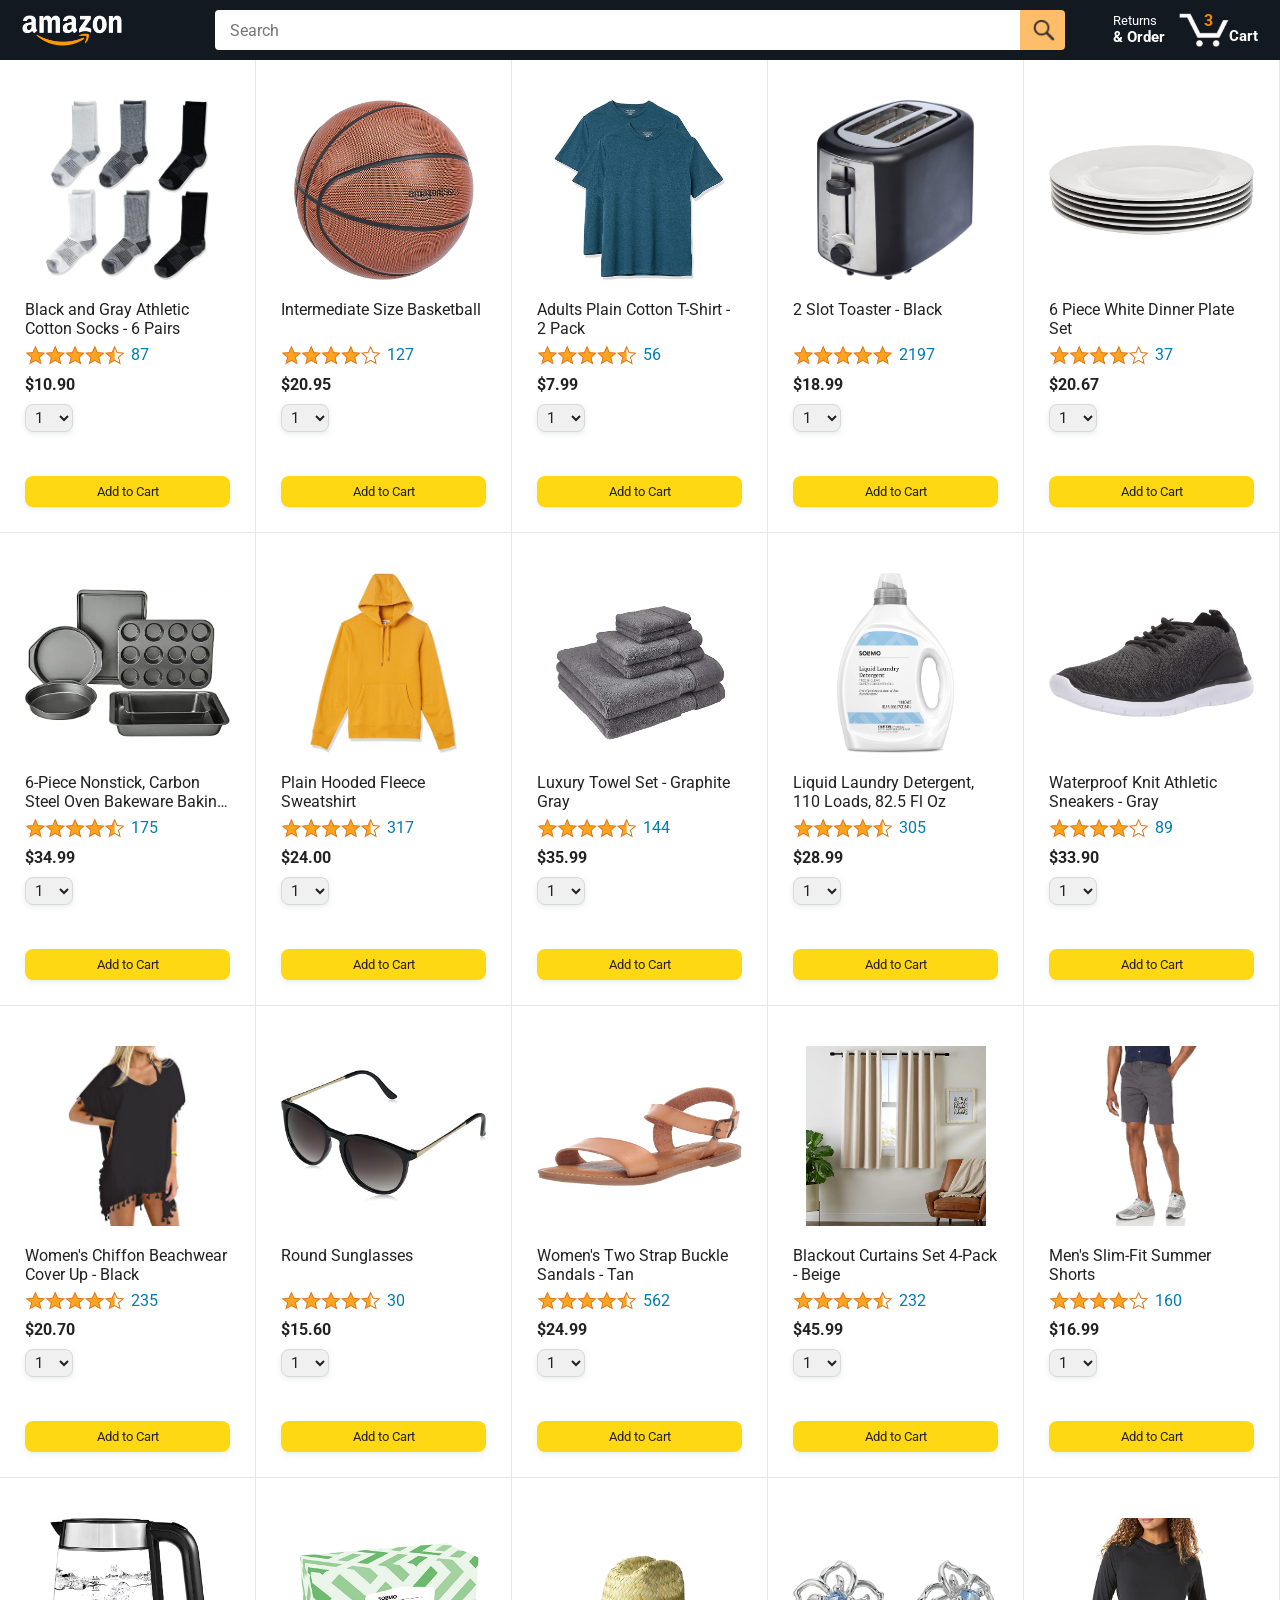
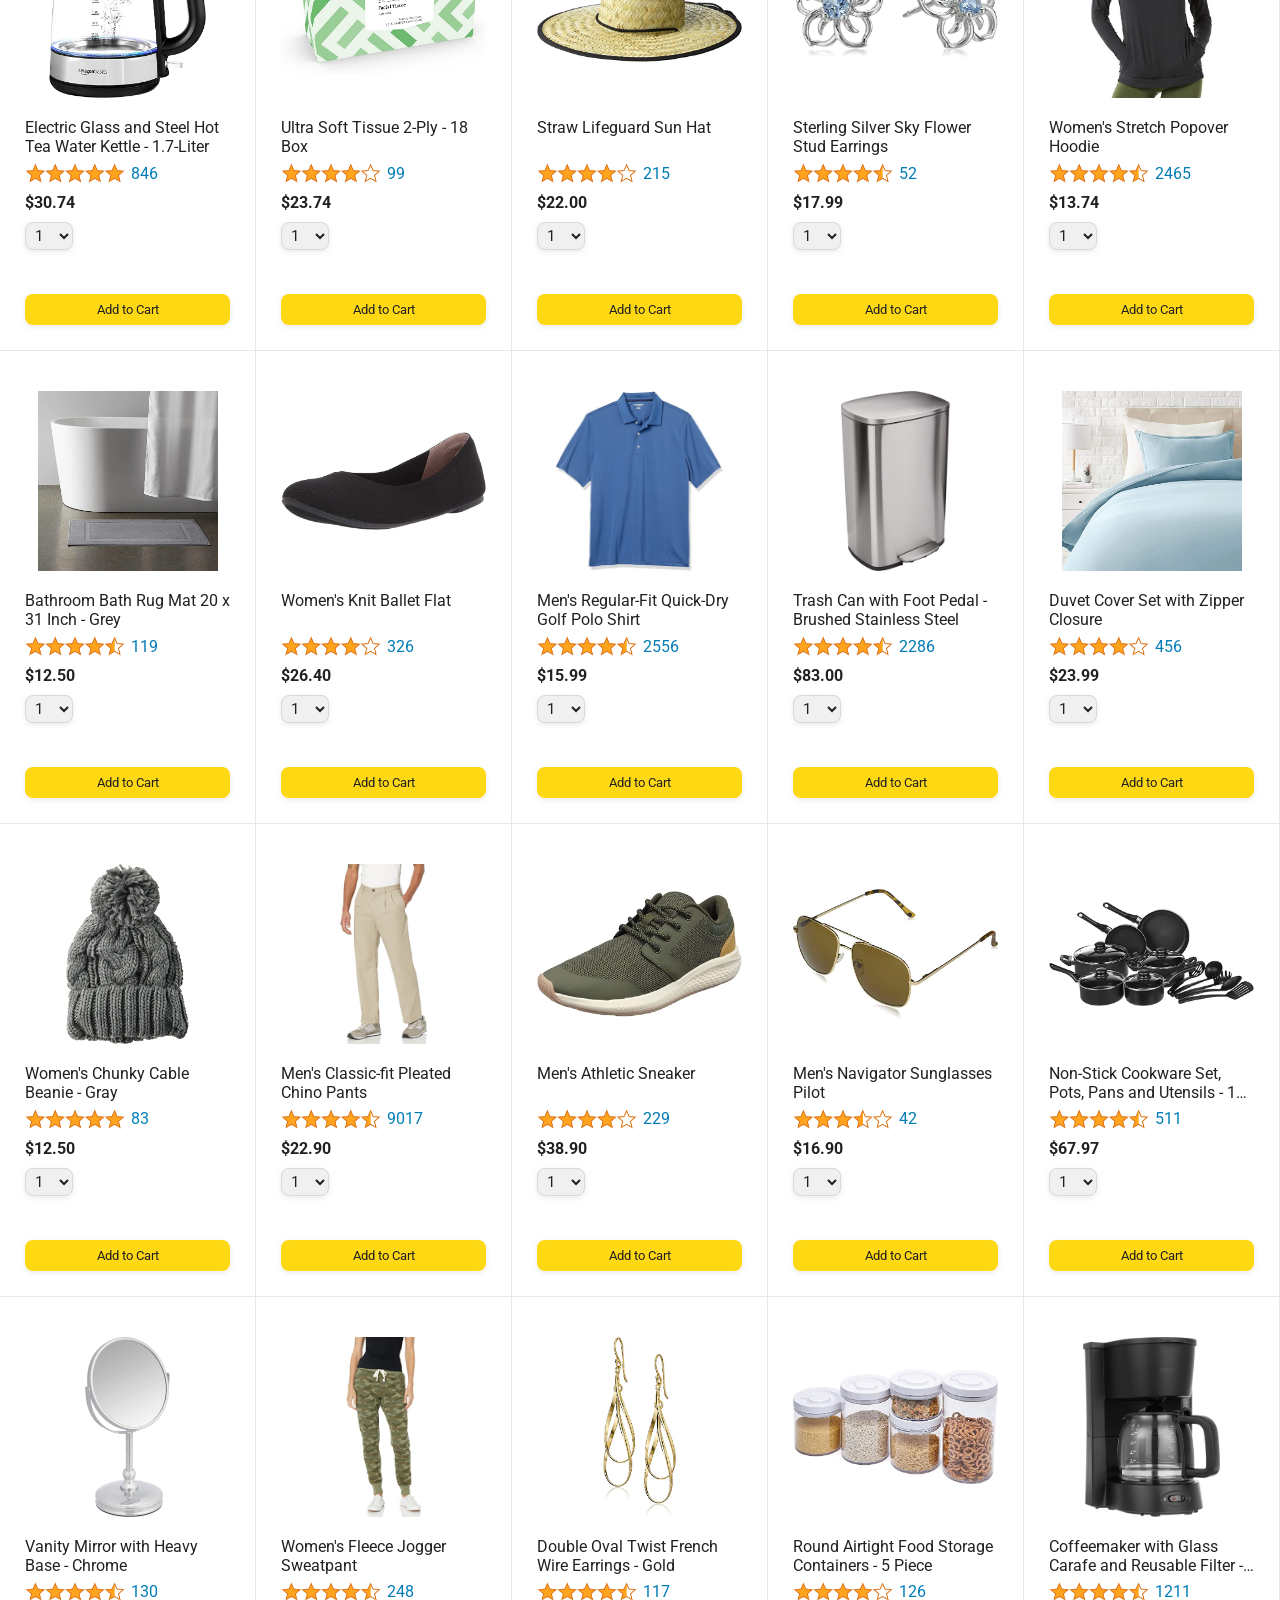
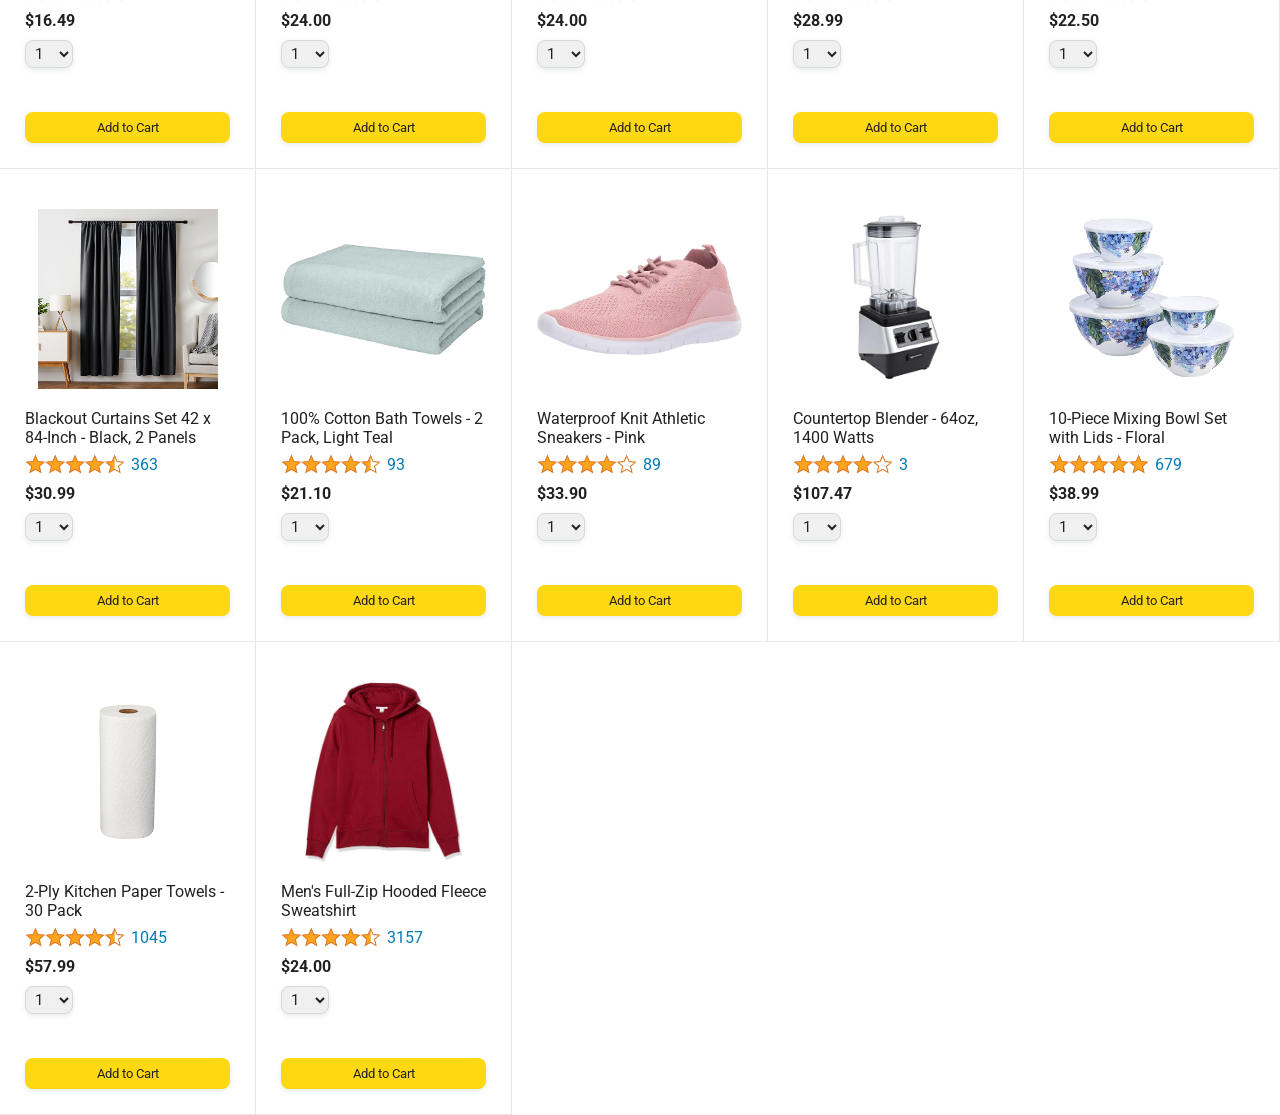
<file: index.html>
<!DOCTYPE html>
<html lang="en">
<head>
    <meta charset="UTF-8">
    <meta name="viewport" content="width=device-width, initial-scale=1.0">
    <link rel="preconnect" href="https://fonts.googleapis.com">
    <link rel="preconnect" href="https://fonts.gstatic.com" crossorigin>
    <link href="https://fonts.googleapis.com/css2?family=Roboto:wght@400;500;700&display=swap" rel="stylesheet">
    <link rel="stylesheet" href="styles/pages/amazon.css">
    <link rel="stylesheet" href="styles/shared/general.css">
    <link rel="stylesheet" href="styles/shared/amazon-header.css">
    <link rel="shortcut icon" href="./images/amazon.png" type="image/x-icon">
    <title>Amazon Project</title>
</head>
<body>
    <div class="amazon-header">
        <div class="amazon-header-left-section">
            <a href="amazon.html" class="header-link">
                <img class="amazon-logo" src="./images/amazon-logo-white.png" >
                <img src="./images/amazon-mobile-logo-white.png" alt="" class="amazon-mobile-logo">
            </a>
        </div>

        <div class="amazon-header-middle-section">
            <input placeholder="Search" type="text" class="search-bar">
            <button class="search-button">
                <img src="./images/icons/search-icon.png" class="search-icon">
            </button>
        </div>

        <div class="amazon-header-right-section">
            <a href="orders.html" class="order-link header-link">
                <span class="returns-text">Returns</span>
                <span class="orders-text">& Order</span>
            </a>
            <a href="checkout.html" class="cart-link header-link">
                <img src="./images/icons/cart-icon.png" class="cart-icon">
                <div class="cart-quantity js-cart-quantity">0</div>
                <div class="cart-text">Cart</div>
            </a>
        </div>
    </div>

    <div class="main">
        <div class="products-grid js-products-grid">
        </div>
    </div>
    <script type="module" src="scripts/amazon.js"></script>
</body>
</html>
</file>
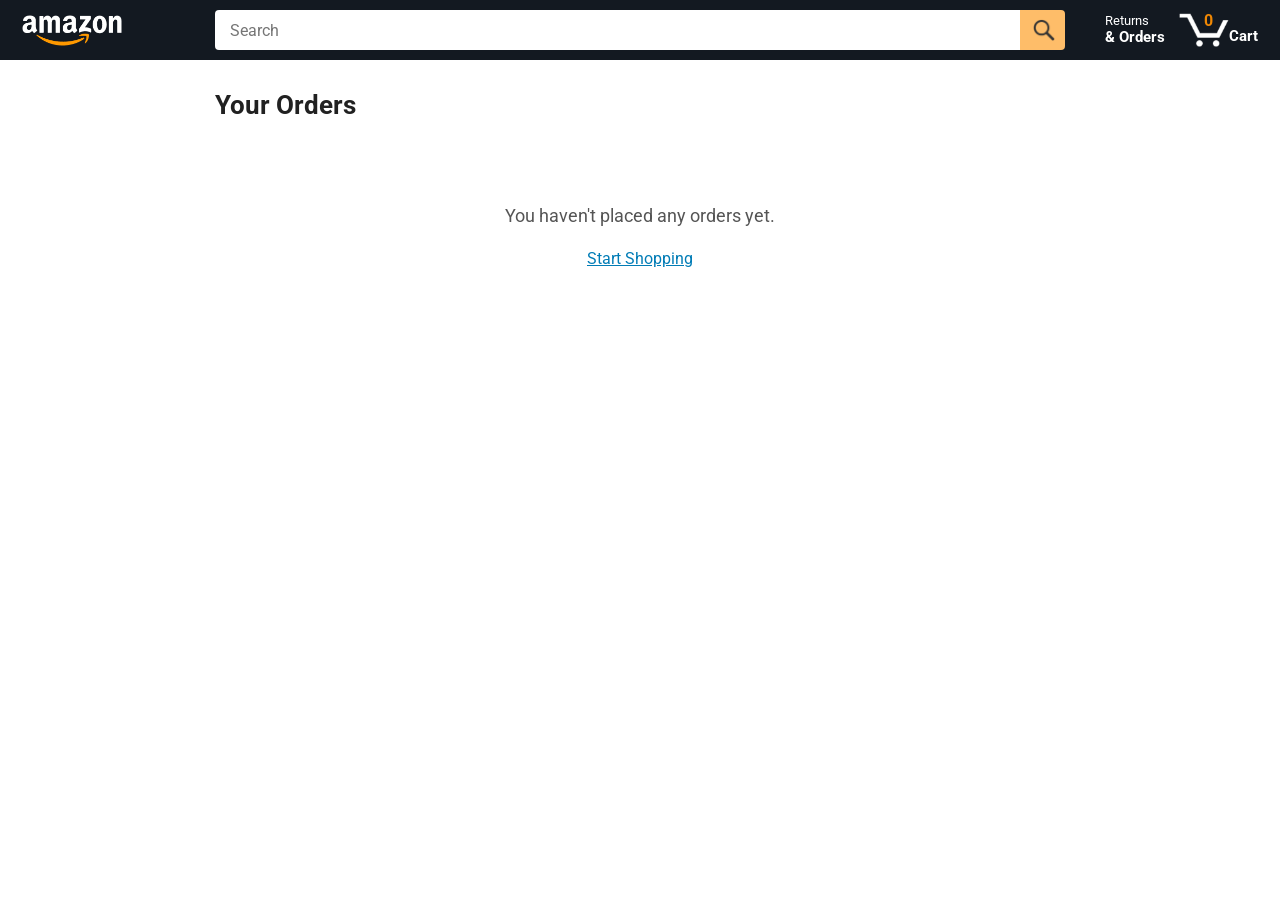
<file: orders.html>
<!DOCTYPE html>
<html lang="en">
<head>
  <meta charset="UTF-8">
  <meta name="viewport" content="width=device-width, initial-scale=1">
  <link rel="preconnect" href="https://fonts.googleapis.com">
  <link rel="preconnect" href="https://fonts.gstatic.com" crossorigin>
  <link href="https://fonts.googleapis.com/css2?family=Roboto:wght@400;500;700&display=swap" rel="stylesheet">
  <link rel="stylesheet" href="styles/shared/general.css">
  <link rel="stylesheet" href="styles/shared/amazon-header.css">
  <link rel="stylesheet" href="styles/pages/orders.css">
  <link rel="shortcut icon" href="./images/amazon.png" type="image/x-icon">
  <title>Your Orders</title>
</head>
<body>
  <div class="amazon-header">
    <div class="amazon-header-left-section">
      <a href="index.html" class="header-link">
        <img class="amazon-logo" src="./images/amazon-logo-white.png">
        <img class="amazon-mobile-logo" src="./images/amazon-mobile-logo-white.png">
      </a>
    </div>
    <div class="amazon-header-middle-section">
      <input class="search-bar" type="text" placeholder="Search">
      <button class="search-button">
        <img class="search-icon" src="./images/icons/search-icon.png">
      </button>
    </div>
    <div class="amazon-header-right-section">
      <a class="order-link header-link" href="orders.html">
        <span class="returns-text">Returns</span>
        <span class="orders-text">& Orders</span>
      </a>
      <a class="cart-link header-link" href="checkout.html">
        <img class="cart-icon" src="./images/icons/cart-icon.png">
        <div class="cart-quantity js-cart-quantity">0</div>
        <div class="cart-text">Cart</div>
      </a>
    </div>
  </div>

  <div class="main">
    <div class="page-title">Your Orders</div>
    <div class="orders-grid js-orders-grid"></div>
  </div>

  <script type="module" src="scripts/orders.js"></script>
</body>
</html>
</file>
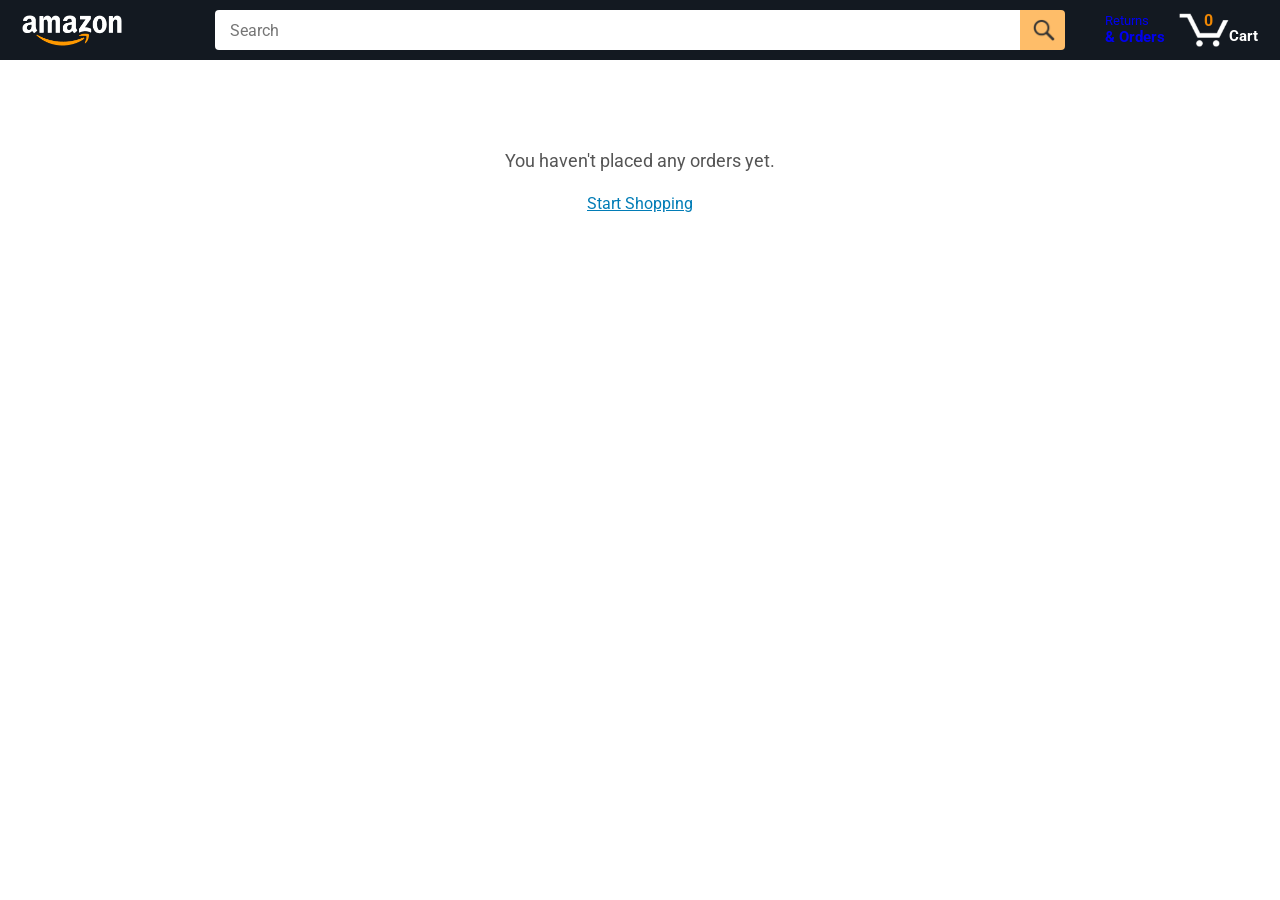
<file: tracking.html>
<!DOCTYPE html>
<html lang="en">
<head>
  <title>Tracking</title>
  <meta name="viewport" content="width=device-width, initial-scale=1">
  <link rel="preconnect" href="https://fonts.googleapis.com">
  <link rel="preconnect" href="https://fonts.gstatic.com" crossorigin>
  <link href="https://fonts.googleapis.com/css2?family=Roboto:wght@400;500;700&display=swap" rel="stylesheet">
  <link rel="stylesheet" href="styles/shared/general.css">
  <link rel="stylesheet" href="styles/shared/amazon-header.css">
  <link rel="stylesheet" href="styles/pages/tracking.css">
  <link rel="shortcut icon" href="./images/amazon.png" type="image/x-icon">
</head>
<body>
  <div class="amazon-header">
    <div class="amazon-header-left-section">
      <a href="index.html" class="header-link">
        <img class="amazon-logo" src="./images/amazon-logo-white.png">
        <img class="amazon-mobile-logo" src="./images/amazon-mobile-logo-white.png">
      </a>
    </div>
    <div class="amazon-header-middle-section">
      <input class="search-bar" type="text" placeholder="Search">
      <button class="search-button">
        <img class="search-icon" src="./images/icons/search-icon.png">
      </button>
    </div>
    <div class="amazon-header-right-section">
      <a class="orders-link header-link" href="orders.html">
        <span class="returns-text">Returns</span>
        <span class="orders-text">& Orders</span>
      </a>
      <a class="cart-link header-link" href="checkout.html">
        <img class="cart-icon" src="./images/icons/cart-icon.png">
        <div class="cart-quantity js-cart-quantity">0</div>
        <div class="cart-text">Cart</div>
      </a>
    </div>
  </div>

  <div class="main">
    <div class="order-tracking js-order-tracking">
      <p>Loading tracking info...</p>
    </div>
  </div>

  <script type="module" src="scripts/tracking.js"></script>
</body>
</html>
</file>
<file: styles/pages/amazon.css>
.main {
    margin-top: 60px;
}

.products-grid {
    display: grid;
    grid-template-columns: repeat(8,1fr);
}
@media (max-width: 2000px) {
  .products-grid {
    grid-template-columns: repeat(7, 1fr);
  }
}

/* This @media means when the screen width is 1600px or
   less, we will divide the grid into 6 columns. */
@media (max-width: 1600px) {
  .products-grid {
    grid-template-columns: repeat(6, 1fr);
  }
}

@media (max-width: 1300px) {
  .products-grid {
    grid-template-columns: repeat(5, 1fr);
  }
}

@media (max-width: 1000px) {
  .products-grid {
    grid-template-columns: repeat(4, 1fr);
  }
}

@media (max-width: 800px) {
  .products-grid {
    grid-template-columns: repeat(3, 1fr);
  }
}

@media (max-width: 575px) {
  .products-grid {
    grid-template-columns: repeat(2, 1fr);
  }
}

@media (max-width: 450px) {
  .products-grid {
    grid-template-columns: 1fr;
  }
}

.product-container {
    padding-top: 40px;
    padding-bottom: 25px;
    padding-left: 25px;
    padding-right: 25px;
    border-right: 1px solid rgb(231, 231, 231);
    border-bottom: 1px solid rgb(231, 231, 231);
    display: flex;
    flex-direction: column;
}

.product-image-container {
    display: flex;
    justify-content: center;
    align-items: center;
    height: 180px;
    margin-bottom: 20px;
}

.product-image {
    max-width: 100%;
    max-height: 100%;
}

.product-name {
    height: 40px;
    margin-bottom: 5px;
}

.product-rating-container {
    display: flex;
    align-items: center;
    margin-bottom: 10px;
}

.product-rating-stars {
    width: 100px;
    margin-right: 6px;
}

.product-rating-count {
    color: rgb(1,124,182);
    cursor: pointer;
    margin-top: 3px;
}

.product-price  {
    font-weight: 700;
    margin-bottom: 10px;
}

/* BUG FIX 4: was ".rpoduct-quantity-container" (r and p swapped) — the typo
   meant this rule never matched the HTML element, so margin-bottom was lost */
.product-quantity-container {
    margin-bottom: 17px;
}

.product-spacer {
    flex: 1;
}

.added-to-cart {
    color: rgb(6,125,98);
    font-size: 16px;
    display: flex;
    align-items: center;
    gap: 6px;
    margin-bottom: 8px;
    opacity: 0;
    transition: opacity 0.3s;
}
.added-to-cart.show {
  opacity: 1;
}

.added-to-cart img {
    width: 18px;
    height: 18px;
    margin-right: 5px;
}
.add-to-cart-button {
    width: 100%;
    padding: 8px;
    border-radius: 50px;
}
</file>
<file: styles/shared/general.css>
body {
    font-family: Roboto,Arial;
    color: rgb(33,33,33);
    margin: 0;
}

p {
    margin: 0;
}

button {
    cursor: pointer;
}

select {
    cursor: pointer;
}

input,select,button {
    font-family: Roboto,Arial;
}

.button-primary {
    color: rgb(33,33,33);
    background-color: rgb(255,216,20);
    border: 1px rgb(252,210,0);
    border-radius: 8px;
    cursor: pointer;
    box-shadow: 0 2px 5px rgba(213,217,217,0.5);
}

.button-primary:hover {
    background-color: rgb(247,202,0);
    border: 1px solid rgb(242,194,0);
}

.button-primary:active {
    background: rgb(255,216,20);
    border-color: rgb(252,210,0);
    box-shadow: none;
}

.button-secondary {
    color: rgb(33,33,33);
    background: white;
    border: 1px solid rgb(213,217,217);
    border-radius: 8px;
    cursor: pointer;
    box-shadow: 0 2px 5px rgba(213,217,217,0.5);
}

.button-secondary:hover {
    background-color: rgb(247,250,250);
}

.button-secondary:active {
  background-color: rgb(237, 253, 255);
  box-shadow: none;
}

.limit-text-to-2-lines {
    display: -webkit-box;
    -webkit-line-clamp: 2;
    -webkit-box-orient: vertical;
    overflow: hidden;
}

.link-primary {
    color: rgb(1,124,182);
    cursor: pointer;
}

.link-primary:hover {
    color: rgb(196,80,0);
}

select {
    color: rgb(33,33,33);
    background-color: rgb(240,240,240);
    border: 1px solid rgb(213,217,217);
    border-radius: 8px;
    padding: 3px 5px;
    font-size: 15px;
    cursor: pointer;
    box-shadow: 0 2px 5px rgba(213,217,217,0.5);
}

select:focus,
input:focus {
    outline: 2px solid rgb(255,153,0);
}
</file>
<file: styles/shared/amazon-header.css>
.amazon-header {
    background-color: rgb(19,25,33);
    color: white;
    padding-left: 15px;
    padding-right: 15px;

    display: flex;
    align-items: center;
    justify-content: space-between;
    position: fixed;
    top: 0;
    left: 0;
    right: 0;
    height: 60px;
}

.amazon-header-left-section {
    width: 180px;
}

@media (max-width: 800px) {
    .amazon-header-left-section {
        width: unset;
    }
}

.header-link {
    display: inline-block;
    padding: 6px;
    border-radius: 2px;
    cursor: pointer;
    text-decoration: none;
    border: 1px solid rgba(0,0,0,0);
}

.header-link:hover {
    border: 1px solid white;
}

.amazon-logo {
    width: 100px;
    margin-top: 5px;
}

.amazon-mobile-logo {
    display: none;
}

@media (max-width: 575px) {
  .amazon-logo {
    display: none;
  }
  .amazon-mobile-logo {
    display: block;
    height: 35px;
    margin-top: 5px;
  }
}

.amazon-header-middle-section {
    flex: 1;
    max-width: 850px;
    margin-left: 10px;
    margin-right: 10px;
    display: flex;
}

.search-bar {
    flex: 1;
    width: 0;
    font-size: 16px;
    height: 38px;
    padding-left: 15px;
    border: none;
    border-top-left-radius: 4px;
    border-bottom-left-radius: 4px;
}

.search-button {
    background-color: rgb(254,189,105);
    border: none;
    width: 45px;
    height: 40px;
    border-top-right-radius: 4px;
    border-bottom-right-radius: 4px;
    flex-shrink: 0;
}

.search-icon {
    height: 22px;
    margin-left: 2px;
    margin-top: 3px;
}

.amazon-header-right-section {
    width: 180px;
    flex-shrink: 0;
    display: flex;
    justify-content: end;
}

.order-link {
    color: white;
}

.returns-text {
    display: block;
    font-size: 13px;
}

.orders-text {
    display: block;
    font-size: 15px;
    font-weight: 700;
}

.cart-link {
    color: white;
    display: flex;
    align-items: center;
    position: relative;
}

.cart-icon {
    width: 50px;
}

.cart-text {
    margin-top: 12px;
    font-size: 15px;
    font-weight: 700;
}

.cart-quantity {
    color: rgb(240,136,4);
    font-size: 16px;
    font-weight:700;
    position: absolute;
    top: 4px;
    left: 22px;
    width: 26px;
    text-align: center;
}
</file>
<file: styles/pages/orders.css>
.main {
  max-width: 850px;
  margin-top: 90px;
  margin-bottom: 100px;
  padding-left: 20px;
  padding-right: 20px;

  /* margin-left: auto;
     margin-right auto;
     Is a trick for centering an element horizontally
     without needing a container. */
  margin-left: auto;
  margin-right: auto;
}

.page-title {
  font-weight: 700;
  font-size: 26px;
  margin-bottom: 25px;
}

.orders-grid {
  display: grid;
  grid-template-columns: 1fr;
  row-gap: 50px;
}

.order-header {
  background-color: rgb(240, 242, 242);
  border: 1px solid rgb(213, 217, 217);

  display: flex;
  align-items: center;
  justify-content: space-between;

  padding: 20px 25px;
  border-top-left-radius: 8px;
  border-top-right-radius: 8px;
}

.order-header-left-section {
  display: flex;
  flex-shrink: 0;
}

.order-header-label {
  font-weight: 500;
}

.order-date,
.order-total {
  margin-right: 45px;
}

.order-header-right-section {
  flex-shrink: 1;
}

@media (max-width: 575px) {
  .order-header {
    flex-direction: column;
    align-items: start;
    line-height: 23px;
    padding: 15px;
  }

  .order-header-left-section {
    flex-direction: column;
  }

  .order-header-label {
    margin-right: 5px;
  }

  .order-date,
  .order-total {
    display: grid;
    grid-template-columns: auto 1fr;
    margin-right: 0;
  }

  .order-header-right-section {
    display: grid;
    grid-template-columns: auto 1fr;
  }
}

.order-details-grid {
  padding: 40px 25px;
  border: 1px solid rgb(213, 217, 217);
  border-top: none;
  border-bottom-left-radius: 8px;
  border-bottom-right-radius: 8px;

  display: grid;
  grid-template-columns: 110px 1fr 220px;
  column-gap: 35px;
  row-gap: 60px;
  align-items: center;
}

@media (max-width: 800px) {
  .order-details-grid {
    grid-template-columns: 110px 1fr;
    row-gap: 0;
    padding-bottom: 8px;
  }
}

@media (max-width: 450px) {
  .order-details-grid {
    grid-template-columns: 1fr;
  }
}

.product-image-container {
  text-align: center;
}

.product-image-container img {
  max-width: 110px;
  max-height: 110px;
}

.product-name {
  font-weight: 700;
  margin-bottom: 5px;
}

.product-delivery-date {
  margin-bottom: 3px;
}

.product-quantity {
  margin-bottom: 8px;
}

.buy-again-button {
  font-size: 15px;
  width: 140px;
  height: 36px;
  border-radius: 8px;

  display: flex;
  align-items: center;
  justify-content: center;
}

.buy-again-icon {
  width: 25px;
  margin-right: 15px;
}

.product-actions {
  align-self: start;
}

.track-package-button {
  width: 100%;
  font-size: 15px;
  padding: 8px;
}

@media (max-width: 800px) {
  .buy-again-button {
    margin-bottom: 10px;
  }

  .product-actions {
    /* grid-column: 2 means this element will be placed
       in column 2 in the grid. (Normally, the column that
       an element is placed in is determined by the order
       of the elements in the HTML. grid-column overrides
       this default ordering). */
    grid-column: 2;
    margin-bottom: 30px;
  }

  .track-package-button {
    width: 140px;
  }
}

@media (max-width: 450px) {
  .product-image-container {
    text-align: center;
    margin-bottom: 25px;
  }

  .product-image-container img {
    max-width: 150px;
    max-height: 150px;
  }

  .product-name {
    margin-bottom: 10px;
  }

  .product-quantity {
    margin-bottom: 15px;
  }

  .buy-again-button {
    width: 100%;
    margin-bottom: 15px;
  }

  .product-actions {
    /* grid-column: auto; undos grid-column: 2; from above.
       This element will now be placed in its normal column
       in the grid. */
    grid-column: auto;
    margin-bottom: 70px;
  }

  .track-package-button {
    width: 100%;
    padding: 12px;
  }
}
</file>
<file: styles/pages/tracking.css>
.main {
  max-width: 850px;
  margin-top: 90px;
  margin-bottom: 100px;
  padding-left: 30px;
  padding-right: 30px;

  /* margin-left: auto;
     margin-right auto;
     Is a trick for centering an element horizontally
     without needing a container. */
  margin-left: auto;
  margin-right: auto;
}

.back-to-orders-link {
  display: inline-block;
  margin-bottom: 30px;
}

.delivery-date {
  font-size: 25px;
  font-weight: 700;
  margin-bottom: 10px;
}

.product-info {
  margin-bottom: 3px;
}

.product-image {
  max-width: 150px;
  max-height: 150px;
  margin-top: 25px;
  margin-bottom: 50px;
}

.progress-labels-container {
  display: flex;
  justify-content: space-between;
  font-size: 20px;
  font-weight: 500;
  margin-bottom: 15px;
}

.current-status {
  color: rgb(6, 125, 98);
}

@media (max-width: 575px) {
  .progress-labels-container {
    font-size: 16px;
  }
}

@media (max-width: 450px) {
  .progress-labels-container {
    flex-direction: column;
    margin-bottom: 5px;
  }

  .progress-label {
    margin-bottom: 3px;
  }
}

.progress-bar-container {
  height: 25px;
  width: 100%;

  border: 1px solid rgb(200, 200, 200);
  border-radius: 50px;
  overflow: hidden;
}

.progress-bar {
  height: 100%;
  background-color: green;
  border-radius: 50px;
  width: 50%;
}
</file>
